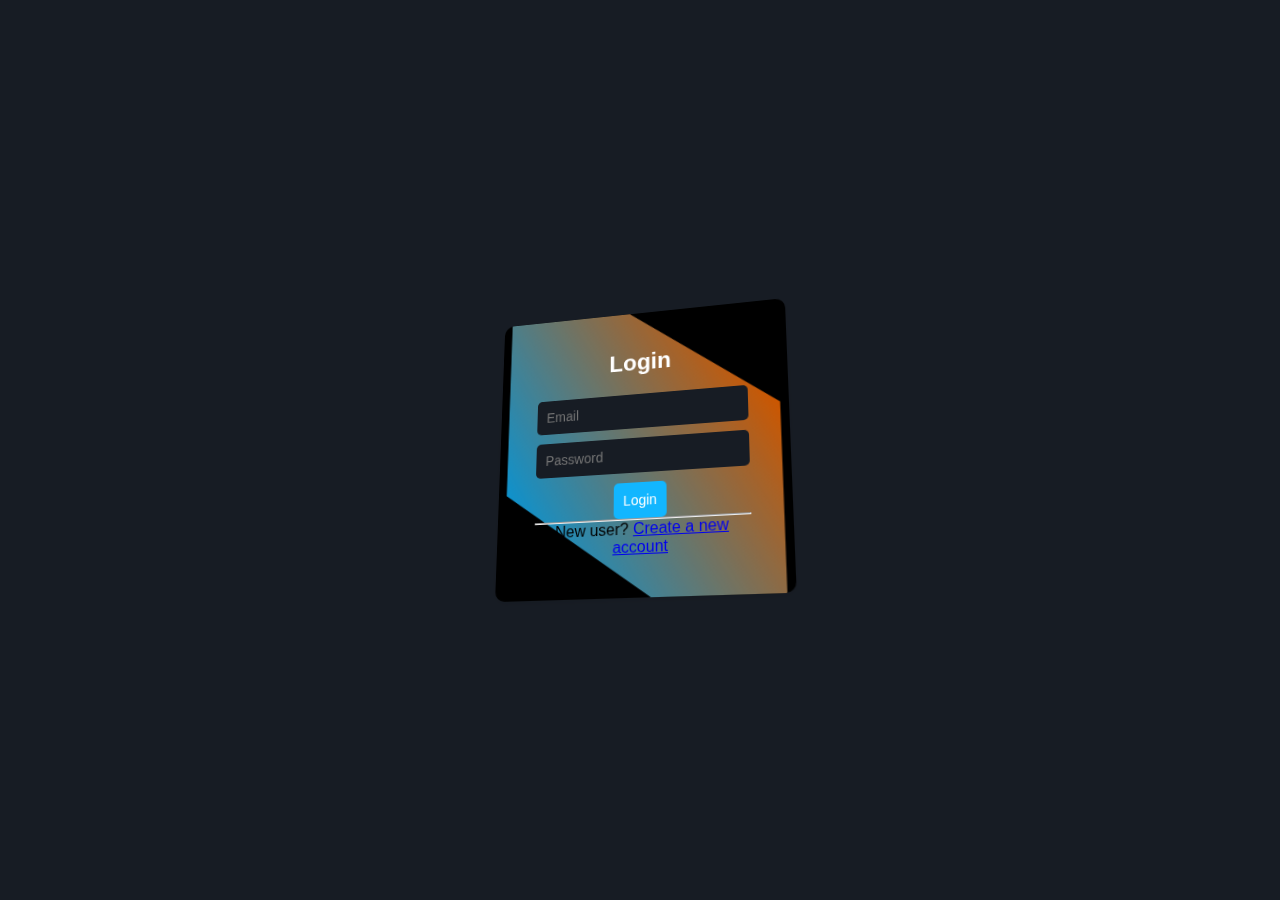
<file: index.html>
<!DOCTYPE html>
<html>
<head>
  <title>Discord Clone - Login</title>
  <link rel="stylesheet" type="text/css" href="styles_login.css">
</head>
<body>
  <div id="loadingOverlay">
    <div id="loadingSpinner"></div>
  </div>

  <div class="container">
    <div class="main-content">
      <h2>Login</h2>
      <form id="loginForm">
        <input type="email" id="loginEmailInput" placeholder="Email" required>
        <input type="password" id="loginPasswordInput" placeholder="Password" required>
        <button type="submit">Login</button>
      </form>
      <hr>
      <p>New user? <a href="registration.html">Create a new account</a></p>
    </div>
    <div class="login-background"></div>
  </div>

  <script src="script_login.js"></script>
</body>
</html>
</file>
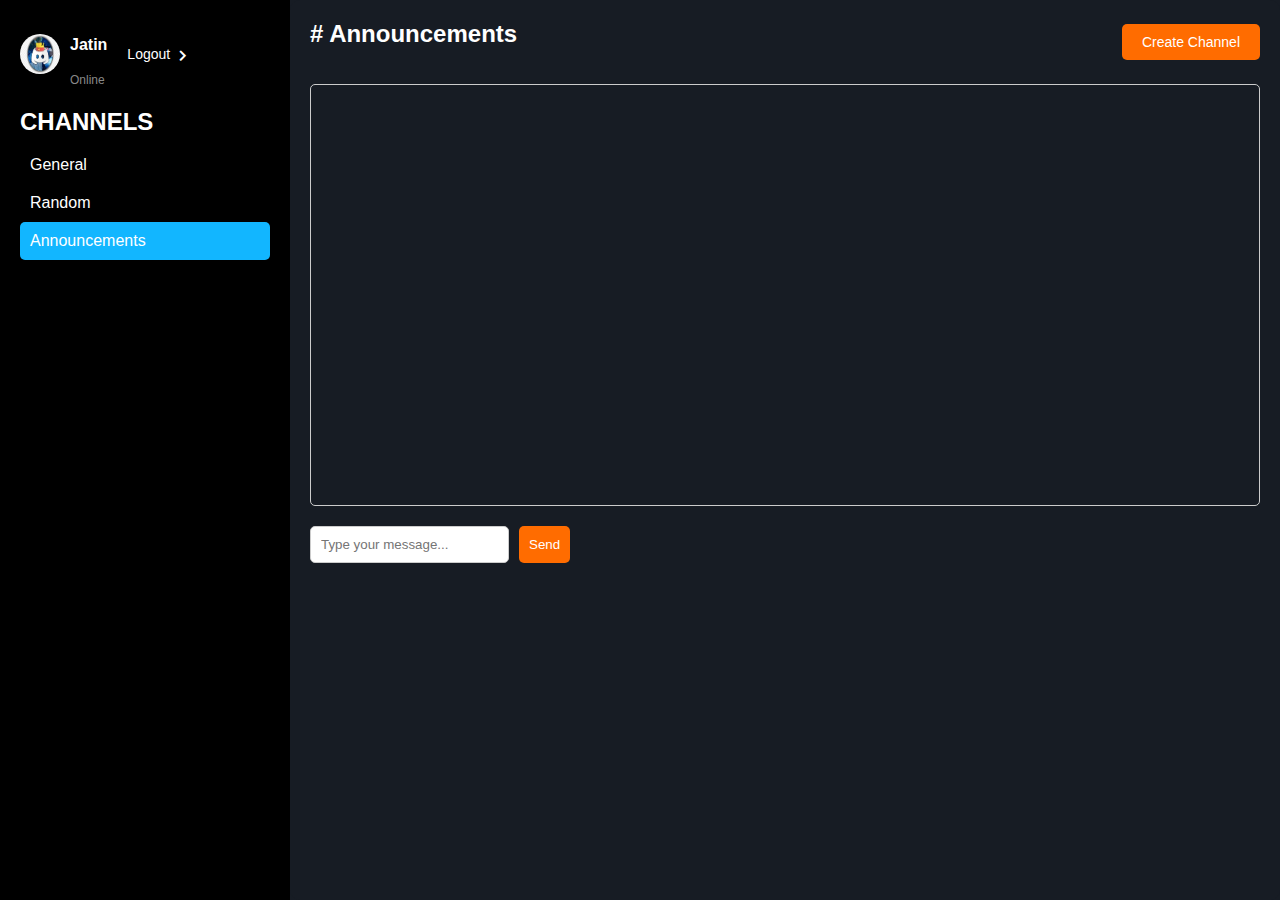
<file: announcements.html>
<!DOCTYPE html>
<html>
<head>
  <title>Discord Clone - Announcements</title>
  <link rel="stylesheet" type="text/css" href="styles_discord.css">
  <link rel="stylesheet" type="text/css" href="styles_channel.css">
  <link rel="stylesheet" href="https://cdnjs.cloudflare.com/ajax/libs/font-awesome/5.15.4/css/all.min.css" />

</head>
<body>
  <div class="container">
    <div class="sidebar">
      <div class="user-profile">
        <img src="avatar.jpeg" alt="User Avatar" class="avatar">
        <div class="user-details">
          <h3 class="username">Jatin</h3>
          <span class="user-status">Online</span>
        </div>
        <button class="logout-button" id="logoutButton">
          <span>Logout</span>
          <i class="fas fa-chevron-right"></i>
        </button>
      </div>
      <h2>Channels</h2>
      <ul class="channel-list">
        <li class="channel"><a href="discord_clone.html">General</a></li>
        <li class="channel"><a href="random.html">Random</a></li>
        <li class="channel active">Announcements</li>
      </ul>
    </div>
    <div class="main-content">
      <div class="chat-header">
        <h1># Announcements</h1>
        <button id="createChannelButton">Create Channel</button>
      </div>
      <div class="chat" id="chatContainer"></div>
      <div class="input-container">
        <input type="text" id="messageInput" placeholder="Type your message...">
        <button id="sendButton">Send</button>
      </div>
    </div>
  </div>

  <script src="script_announcements.js"></script>
</body>
</html>
</file>
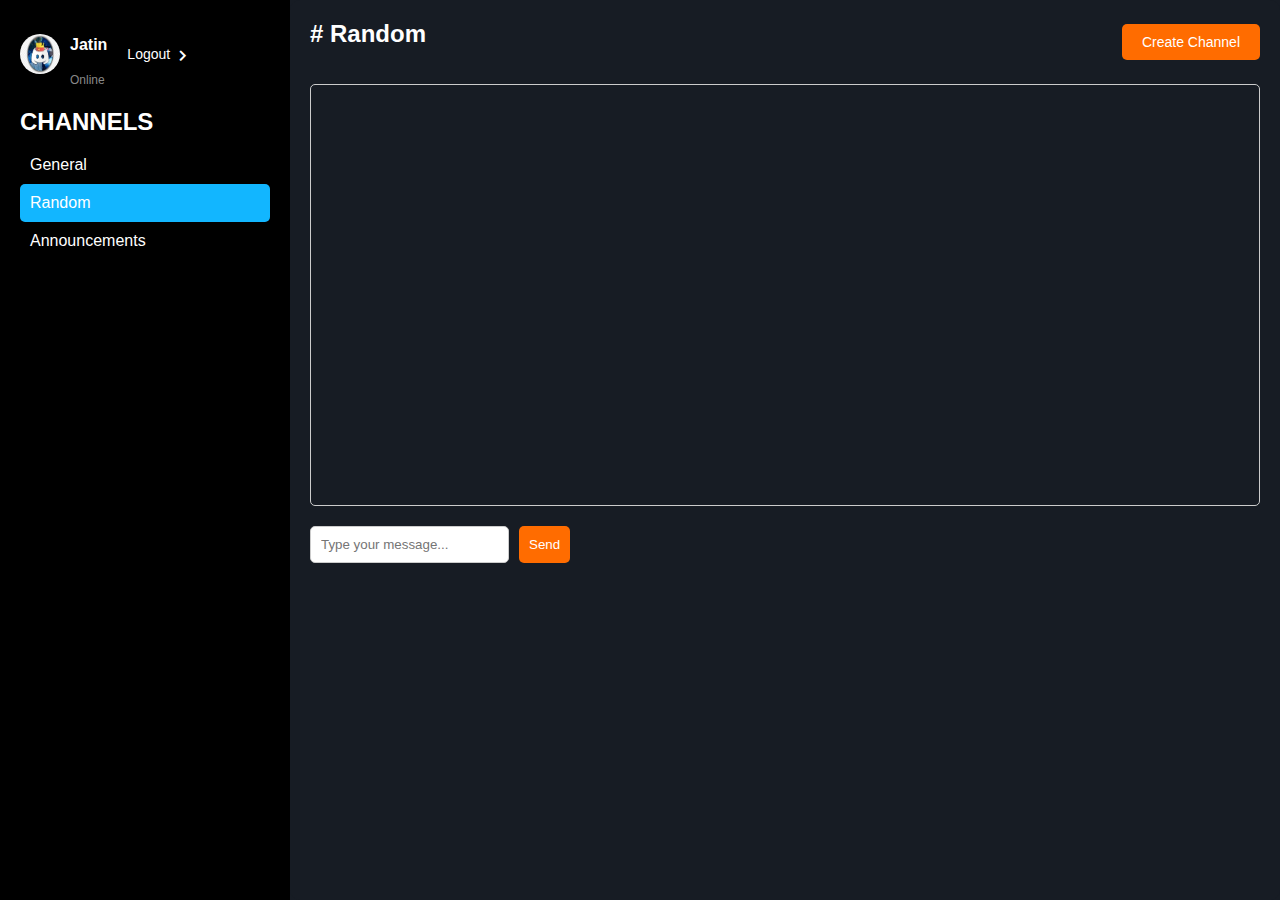
<file: random.html>
<!DOCTYPE html>
<html>
<head>
  <title>Discord Clone - Random</title>
  <link rel="stylesheet" type="text/css" href="styles_discord.css">
  <link rel="stylesheet" type="text/css" href="styles_channel.css">
  <link rel="stylesheet" href="https://cdnjs.cloudflare.com/ajax/libs/font-awesome/5.15.4/css/all.min.css" />

</head>
<body>
  <div class="container">
    <div class="sidebar">
      <div class="user-profile">
        <img src="avatar.jpeg" alt="User Avatar" class="avatar">
        <div class="user-details">
          <h3 class="username">Jatin</h3>
          <span class="user-status">Online</span>
        </div>
        <button class="logout-button" id="logoutButton">
          <span>Logout</span>
          <i class="fas fa-chevron-right"></i>
        </button>
      </div>
      <h2>Channels</h2>
      <ul class="channel-list">
        <li class="channel"><a href="discord_clone.html">General</a></li>
        <li class="channel active">Random</li>
        <li class="channel"><a href="announcements.html">Announcements</a></li>
      </ul>
    </div>
    <div class="main-content">
      <div class="chat-header">
        <h1># Random</h1>
        <button id="createChannelButton">Create Channel</button>
      </div>
      <div class="chat" id="chatContainer"></div>
      <div class="input-container">
        <input type="text" id="messageInput" placeholder="Type your message...">
        <button id="sendButton">Send</button>
      </div>
    </div>
  </div>

  <script src="script_random.js"></script>
</body>
</html>
</file>
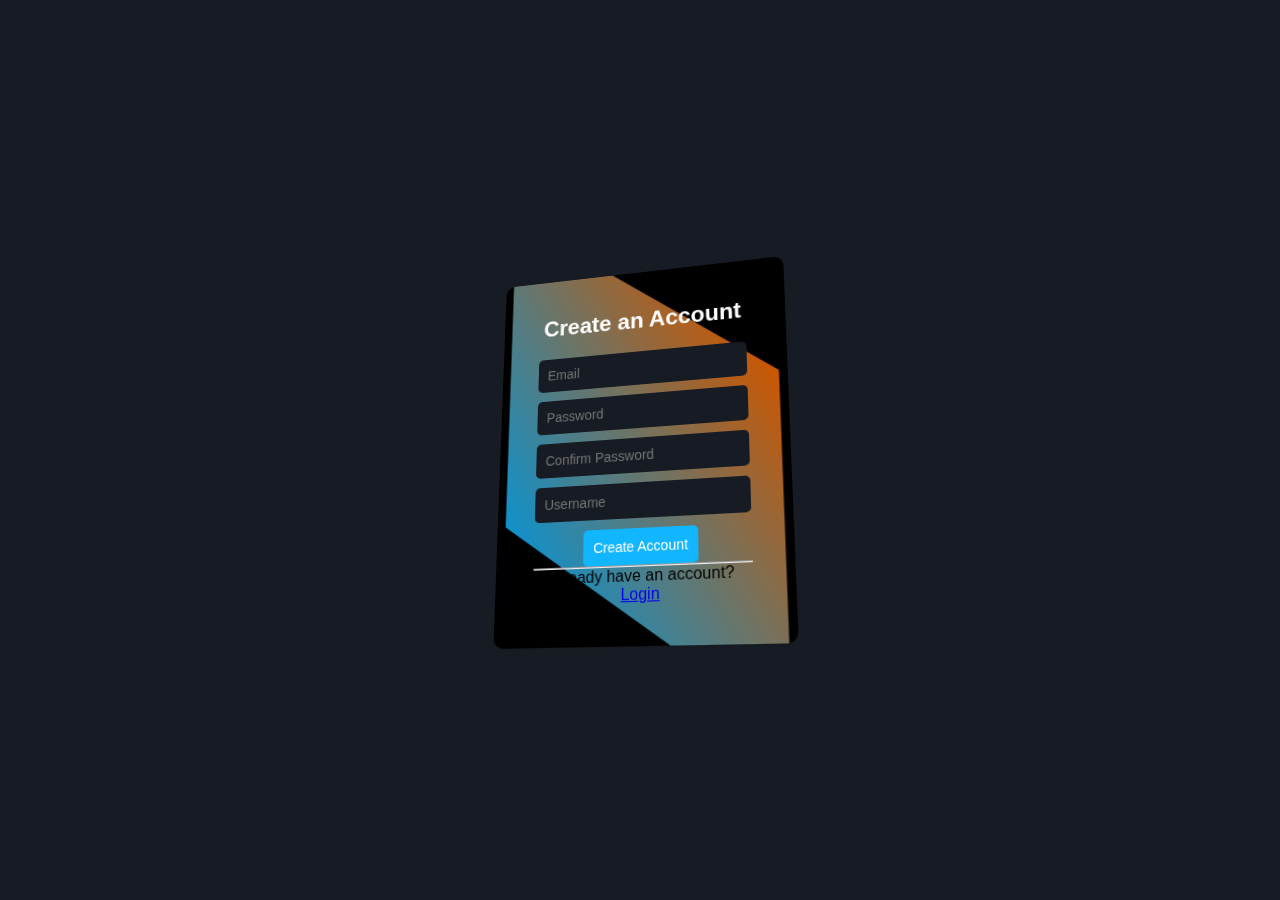
<file: registration.html>
<!DOCTYPE html>
<html>
<head>
  <title>Discord Clone - Registration</title>
  <link rel="stylesheet" type="text/css" href="styles_registration.css">
</head>
<body>
  <div class="container">
    <div class="main-content">
      <h2>Create an Account</h2>
      <form id="registrationForm">
        <input type="email" id="emailInput" placeholder="Email" required>
        <input type="password" id="passwordInput" placeholder="Password" required>
        <input type="password" id="confirmPasswordInput" placeholder="Confirm Password" required>
        <input type="text" id="usernameInput" placeholder="Username" required>
        <button type="submit">Create Account</button>
      </form>
      <hr>
      <p>Already have an account? <a href="index.html">Login</a></p>
    </div>
  </div>

  <script src="script_registration.js"></script>
</body>
</html>
</file>
<file: styles_login.css>
:root {
    --primary-color: #12B6FF;
    --secondary-color: #000000;
    --background-color: #171C24;
    --text-color: #FFFFFF;
    --accent-color: #FF6C00;
  }
  
  * {
    margin: 0;
    padding: 0;
    box-sizing: border-box;
  }
  
  body {
    font-family: Arial, sans-serif;
    background-color: var(--background-color);
  }
  
  .container {
    display: flex;
    justify-content: center;
    align-items: center;
    height: 100vh;
    perspective: 1000px;
  }
  
  .main-content {
    text-align: center;
    padding: 40px;
    border-radius: 10px;
    background-color: var(--secondary-color);
    box-shadow: 0 2px 10px rgba(0, 0, 0, 0.1);
    width: 300px;
    position: relative;
    overflow: hidden;
    transform-style: preserve-3d;
    transform: rotateX(15deg) rotateY(-15deg);
  }
  
  .main-content:before {
    content: "";
    position: absolute;
    top: -50px;
    left: -50px;
    width: calc(100% + 100px);
    height: calc(100% + 100px);
    background: linear-gradient(45deg, var(--primary-color), var(--accent-color));
    opacity: 0.8;
    transform: rotateX(45deg) rotateY(45deg);
    transform-origin: center center;
    pointer-events: none;
    z-index: -1;
  }
  
  h2 {
    margin-top: 0;
    margin-bottom: 20px;
    color: var(--text-color);
    font-size: 24px;
  }
  
  form {
    position: relative;
    z-index: 2;
  }
  
  form input {
    width: 100%;
    padding: 10px;
    margin-bottom: 10px;
    border: none;
    border-radius: 5px;
    background-color: var(--background-color);
    font-size: 14px;
    color: var(--text-color);
  }
  
  form input:focus {
    outline: none;
    box-shadow: 0 0 5px rgba(114, 137, 218, 0.5);
  }
  
  form button {
    padding: 10px;
    background-color: var(--primary-color);
    color: #fff;
    border: none;
    border-radius: 5px;
    cursor: pointer;
    font-size: 14px;
    transition: background-color 0.3s ease;
  }
  
  form button:hover {
    background-color: #677bc4;
  }
  
  form button:focus {
    outline: none;
  }
  
  form p {
    margin-top: 20px;
    font-size: 14px;
    color: #888;
  }
  
  form p a {
    color: var(--primary-color);
    text-decoration: none;
    font-weight: bold;
    transition: color 0.3s ease;
  }
  
  form p a:hover {
    color: #677bc4;
  }
  
  #loadingOverlay {
    position: fixed;
    top: 0;
    left: 0;
    width: 100%;
    height: 100%;
    background-color: var(--background-color);
    display: flex;
    justify-content: center;
    align-items: center;
    opacity: 0;
    pointer-events: none;
    z-index: 9999;
    transition: opacity 0.4s ease;
  }
  
  #loadingOverlay.loading {
    opacity: 0.8;
    pointer-events: all;
  }
  
  #loadingSpinner {
    width: 50px;
    height: 50px;
    border: 5px solid #fff;
    border-top-color: transparent;
    border-radius: 50%;
    animation: loadingAnimation 1.5s linear infinite;
  }
  
  @keyframes loadingAnimation {
    0% {
      transform: rotate(0deg);
    }
    100% {
      transform: rotate(360deg);
    }
  }
</file>
<file: styles_discord.css>
:root {
  --primary-color: #12B6FF;
  --secondary-color: #000000;
  --background-color: #171C24;
  --text-color: #FFFFFF;
  --accent-color: #FF6C00;
}
body {
  font-family: Arial, sans-serif;
  margin: 0;
  padding: 0;
  background-color: var(--background-color);
  color: var(--text-color);
}

.container {
  display: flex;
  height: 100vh;
}

.sidebar {
  width: 250px;
  background-color: var(--secondary-color);
  color: #fff;
  padding: 20px;
}

.user-profile {
  display: flex;
  align-items: center;
  margin-bottom: 20px;
}

.avatar {
  width: 40px;
  height: 40px;
  border-radius: 50%;
  margin-right: 10px;
}

.username {
  font-size: 16px;
  font-weight: bold;
}

.user-status {
  font-size: 12px;
  color: #888;
}

.logout-container {
  display: flex;
  justify-content: center;
  align-items: center;
  margin-top: auto;
  padding-top: 20px;
}

.logout-button {
  position: relative;
  padding: 10px;
  background-color: transparent;
  color: #fff;
  border: none;
  cursor: pointer;
  font-size: 14px;
  transition: background-color 0.3s ease;
  overflow: hidden;
  margin-left: 10px;
}

.logout-button:before {
  content: '';
  position: absolute;
  top: 0;
  left: -100%;
  width: 100%;
  height: 100%;
  background-color: var(--primary-color);
  transition: left 0.3s ease;
}

.logout-button:hover:before {
  left: 0;
}

.logout-button span {
  position: relative;
  z-index: 2;
}

.logout-button i {
  position: relative;
  top: 1px;
  margin-left: 5px;
  font-size: 12px;
  transition: transform 0.3s ease;
}

.logout-button:hover i {
  transform: rotate(90deg);
}

h2 {
  margin-bottom: 10px;
  color: #fff;
  font-weight: bold;
  text-transform: uppercase;
}

.channel-list {
  list-style-type: none;
  padding: 0;
  margin: 0;
}

.channel-list a {
  display: block;
  text-decoration: none;
  color: inherit;
}

.channel-list li {
  padding: 10px;
  cursor: pointer;
  transition: background-color 0.3s ease;
}

.channel-list li.active {
  background-color: var(--primary-color);
  border-radius: 5px;
}

.channel-list li:hover {
  background-color: var(--primary-color);
  border-radius: 5px;
}

.main-content {
  flex: 1;
  padding: 20px;
  background-color: #171C24;
  border-radius: 10px;
}

.chat-header {
  display: flex;
  align-items: center;
  justify-content: space-between;
  margin-bottom: 20px;
}

.chat-header h1 {
  font-size: 24px;
  font-weight: bold;
  color: var(--text-color);
}

#createChannelButton {
  background-color: var(--accent-color);
  color: #fff;
  border: none;
  cursor: pointer;
  padding: 10px 20px;
  font-size: 14px;
  transition: background-color 0.3s ease;
  border-radius: 5px;
}

#createChannelButton:hover {
  background-color: #FF8C40;
}

.chat {
  height: 400px;
  border: 1px solid #ccc;
  padding: 10px;
  overflow-y: scroll;
  border-radius: 5px;
}

.message {
  margin-bottom: 10px;
}

.message .username {
  font-weight: bold;
  color: var(--accent-color);
}

.message .timestamp {
  font-size: 12px;
  color: #888;
}

.input-container {
  display: flex;
  margin-top: 20px;
}

.input-container input[type="text"] {
  padding: 10px;
  border: 1px solid #ccc;
  margin-right: 10px;
  border-radius: 5px;
}

.input-container button {
  padding: 10px;
  background-color: var(--accent-color);
  color: #fff;
  border: none;
  cursor: pointer;
  border-radius: 5px;
}

.input-container button:hover {
  background-color: #FF8C40;
}

/* General Channel */
.channel.general {
  background-color: var(--secondary-color);
  color: #fff;
}

.channel.general h2 {
  color: #fff;
}

.channel.general .message .username {
  color: var(--accent-color);
}

@media (max-width: 768px) {
  .container {
    flex-direction: column;
  }

  .sidebar {
    width: 100%;
    height: auto;
    overflow-y: visible;
    scrollbar-width: thin;
    scrollbar-color: rgba(0, 0, 0, 0.4) transparent;
    padding-bottom: 60px;
  }

  .main-content {
    margin-top: 20px;
    border-left: none;
  }

  .chat-header {
    flex-direction: column;
    align-items: flex-start;
    padding: 10px;
  }

  .chat-header h1 {
    margin-bottom: 10px;
  }

  .chat {
    height: auto;
    border: none;
    padding: 10px;
  }
}
</file>
<file: styles_channel.css>
/* styles_channels.css */

/* Base Colors */
:root {
    --primary-color: #12B6FF;
    --secondary-color: #000000;
    --background-color: #171C24;
    --text-color: #FFFFFF;
    --accent-color: #FF6C00;
  }
  
  body {
    font-family: Arial, sans-serif;
    margin: 0;
    padding: 0;
    background-color: var(--background-color);
    color: var(--text-color);
  }
  
  .container {
    display: flex;
    height: 100vh;
  }
  
  .sidebar {
    width: 250px;
    background-color: var(--secondary-color);
    color: #fff;
    padding: 20px;
  }
  
  .sidebar h2 {
    margin-top: 0;
    color: #fff;
  }
  
  .channel-list {
    list-style-type: none;
    padding: 0;
    margin: 0;
  }
  
  .channel-list a {
    display: block;
    text-decoration: none;
    color: inherit;
  }
  
  .channel-list li {
    padding: 10px;
    cursor: pointer;
  }
  
  .channel-list li.active {
    background-color: var(--primary-color);
    border-radius: 5px;
  }
  
  .channel-list li:hover {
    background-color: var(--primary-color);
  }
  
  .main-content {
    flex: 1;
    padding: 20px;
    background-color: var(--background-color);
    border-radius: 10px;
  }
  
  .header {
    display: flex;
    justify-content: flex-end;
    margin-bottom: 20px;
  }
  
  h1 {
    margin-top: 0;
    color: var(--text-color);
  }
  
  .chat {
    height: 400px;
    border: 1px solid #ccc;
    padding: 10px;
    overflow-y: scroll;
    border-radius: 5px;
  }
  
  .message {
    margin-bottom: 10px;
  }
  
  .message .username {
    font-weight: bold;
    color: var(--accent-color);
  }
  
  .message .timestamp {
    font-size: 12px;
    color: #888;
  }
  
  .input-container {
    display: flex;
    margin-top: 20px;
  }
  
  .input-container input[type="text"] {
    padding: 10px;
    border: 1px solid #ccc;
    margin-right: 10px;
    border-radius: 5px;
  }
  
  .input-container button {
    padding: 10px;
    background-color: var(--accent-color);
    color: #fff;
    border: none;
    cursor: pointer;
    border-radius: 5px;
  }
  
  .input-container button:hover {
    background-color: #FF8C40;
  }
  
  /* General Channel */
  .channel.general {
    background-color: var(--secondary-color);
    color: #fff;
  }
  
  .channel.general h2 {
    color: #fff;
  }
  
  .channel.general .message .username {
    color: var(--accent-color);
  }
  
  /* Announcements Channel */
  .channel.announcements {
    background-color: var(--secondary-color);
    color: #fff;
  }
  
  .channel.announcements h2 {
    color: #fff;
  }
  
  .channel.announcements .announcement-item {
    background-color: #fff;
    color: #333333;
    border-bottom: 1px solid #ccc;
  }
  
  /* Random Channel */
  .channel.random {
    background-color: var(--secondary-color);
    color: #fff;
  }
  
  .channel.random h2 {
    color: #fff;
  }
  
  .channel.random .random-item {
    background-color: #fff;
    color: #333333;
    border-bottom: 1px solid #ccc;
  }
  
  /* Media Queries */
  @media (max-width: 768px) {
    .container {
      flex-direction: column;
    }
  
    .sidebar {
      width: 100%;
      height: auto;
      overflow-y: visible;
      scrollbar-width: thin;
      scrollbar-color: rgba(0, 0, 0, 0.4) transparent;
      padding-bottom: 60px;
    }
  
    .main-content {
      margin-top: 20px;
      border-left: none;
    }
  
    .chat-header {
      flex-direction: column;
      align-items: flex-start;
      padding: 10px;
    }
  
    .chat-header h1 {
      margin-bottom: 10px;
    }
  
    .chat {
      height: auto;
      border: none;
      padding: 10px;
    }
  }
  #loadingOverlay {
    position: fixed;
    top: 0;
    left: 0;
    width: 100%;
    height: 100%;
    background-color: #36393f;
    display: flex;
    justify-content: center;
    align-items: center;
    opacity: 0;
    pointer-events: none;
    z-index: 9999;
    transition: opacity 0.4s ease;
  }
  #loadingOverlay.loading {
    opacity: 0.8;
    pointer-events: all;
  }
  
  #loadingSpinner {
    width: 50px;
    height: 50px;
    border: 5px solid #fff;
    border-top-color: transparent;
    border-radius: 50%;
    animation: loadingAnimation 1.5s linear infinite;
  }
</file>
<file: styles_registration.css>
:root {
    --primary-color: #12B6FF;
    --secondary-color: #000000;
    --background-color: #171C24;
    --text-color: #FFFFFF;
    --accent-color: #FF6C00;
  }
  
  * {
    margin: 0;
    padding: 0;
    box-sizing: border-box;
  }
  
  body {
    font-family: Arial, sans-serif;
    background-color: var(--background-color);
  }
  
  .container {
    display: flex;
    justify-content: center;
    align-items: center;
    height: 100vh;
    perspective: 1000px;
  }
  
  .main-content {
    text-align: center;
    padding: 40px;
    border-radius: 10px;
    background-color: var(--secondary-color);
    box-shadow: 0 2px 10px rgba(0, 0, 0, 0.1);
    width: 300px;
    position: relative;
    overflow: hidden;
    transform-style: preserve-3d;
    transform: rotateX(15deg) rotateY(-15deg);
  }
  
  .main-content:before {
    content: "";
    position: absolute;
    top: -50px;
    left: -50px;
    width: calc(100% + 100px);
    height: calc(100% + 100px);
    background: linear-gradient(45deg, var(--primary-color), var(--accent-color));
    opacity: 0.8;
    transform: rotateX(45deg) rotateY(45deg);
    transform-origin: center center;
    pointer-events: none;
    z-index: -1;
  }
  
  h2 {
    margin-top: 0;
    margin-bottom: 20px;
    color: var(--text-color);
    font-size: 24px;
  }
  
  form {
    position: relative;
    z-index: 2;
  }
  
  form input {
    width: 100%;
    padding: 10px;
    margin-bottom: 10px;
    border: none;
    border-radius: 5px;
    background-color: var(--background-color);
    font-size: 14px;
    color: var(--text-color);
  }
  
  form input:focus {
    outline: none;
    box-shadow: 0 0 5px rgba(114, 137, 218, 0.5);
  }
  
  form button {
    padding: 10px;
    background-color: var(--primary-color);
    color: #fff;
    border: none;
    border-radius: 5px;
    cursor: pointer;
    font-size: 14px;
    transition: background-color 0.3s ease;
  }
  
  form button:hover {
    background-color: #677bc4;
  }
  
  form button:focus {
    outline: none;
  }
  
  form p {
    margin-top: 20px;
    font-size: 14px;
    color: #888;
  }
  
  form p a {
    color: var(--primary-color);
    text-decoration: none;
    font-weight: bold;
    transition: color 0.3s ease;
  }
  
  form p a:hover {
    color: #677bc4;
  }
  
  #loadingOverlay {
    position: fixed;
    top: 0;
    left: 0;
    width: 100%;
    height: 100%;
    background-color: var(--background-color);
    display: flex;
    justify-content: center;
    align-items: center;
    opacity: 0;
    pointer-events: none;
    z-index: 9999;
    transition: opacity 0.4s ease;
  }
  
  #loadingOverlay.loading {
    opacity: 0.8;
    pointer-events: all;
  }
  
  #loadingSpinner {
    width: 50px;
    height: 50px;
    border: 5px solid #fff;
    border-top-color: transparent;
    border-radius: 50%;
    animation: loadingAnimation 1.5s linear infinite;
  }
  
  @keyframes loadingAnimation {
    0% {
      transform: rotate(0deg);
    }
    100% {
      transform: rotate(360deg);
    }
  }
</file>
